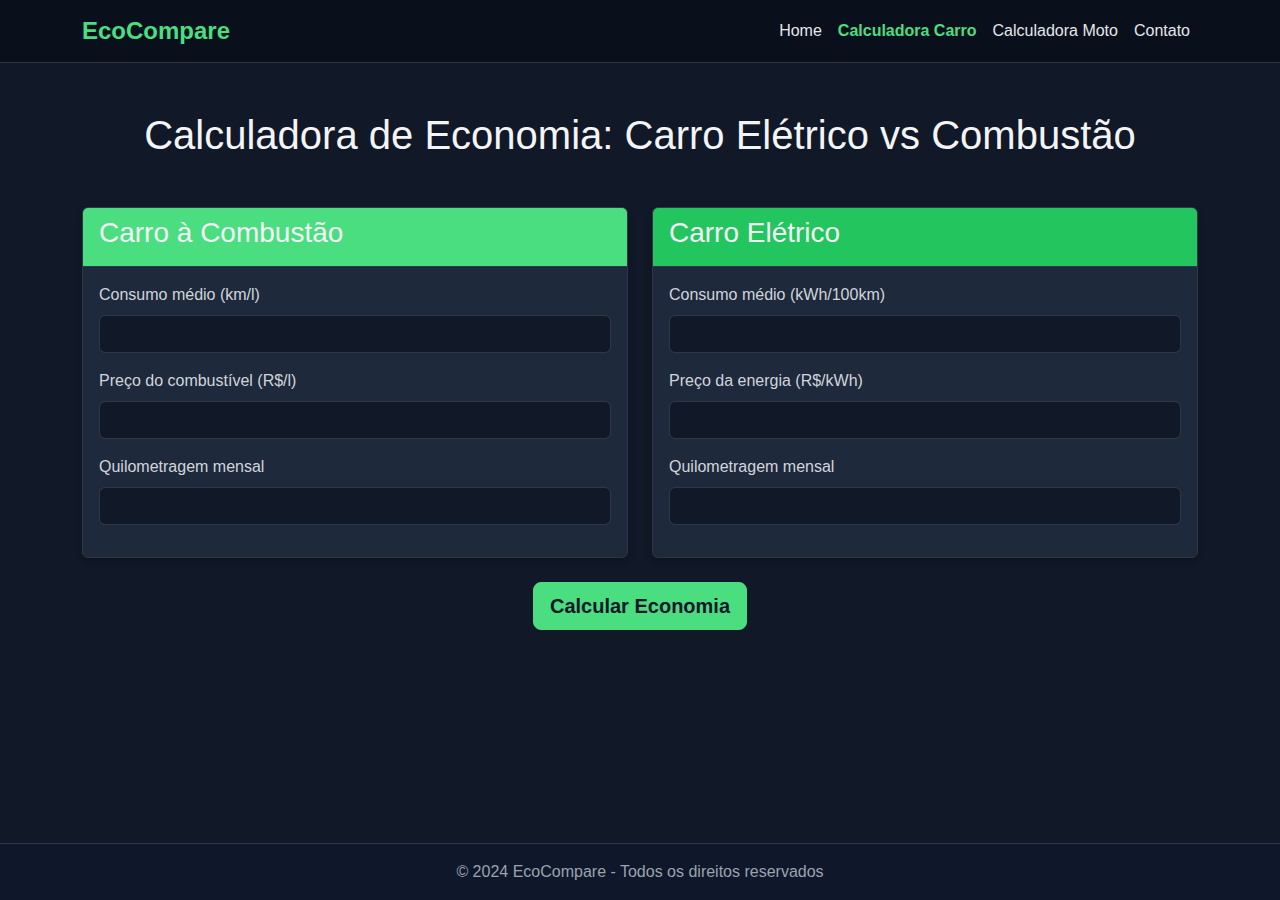
<file: calculadora-carro.html>
<!DOCTYPE html>
<html lang="pt-br">
<head>
    <meta charset="UTF-8">
    <meta name="viewport" content="width=device-width, initial-scale=1.0">
    <title>Calculadora Carro - EcoCompare</title>
    <link href="https://cdn.jsdelivr.net/npm/bootstrap@5.3.0/dist/css/bootstrap.min.css" rel="stylesheet">
    <link rel="stylesheet" href="styles.css">
</head>
<body>
    <!-- Header -->
    <nav class="navbar navbar-expand-lg navbar-dark">
        <div class="container">
            <a class="navbar-brand" href="index.html">
                EcoCompare
            </a>
            <button class="navbar-toggler" type="button" data-bs-toggle="collapse" data-bs-target="#navbarNav">
                <span class="navbar-toggler-icon"></span>
            </button>
            <div class="collapse navbar-collapse" id="navbarNav">
                <ul class="navbar-nav ms-auto">
                    <li class="nav-item">
                        <a class="nav-link" href="index.html">Home</a>
                    </li>
                    <li class="nav-item">
                        <a class="nav-link active" href="calculadora-carro.html">Calculadora Carro</a>
                    </li>
                    <li class="nav-item">
                        <a class="nav-link" href="calculadora-moto.html">Calculadora Moto</a>
                    </li>
                    <li class="nav-item">
                        <a class="nav-link" href="contato.html">Contato</a>
                    </li>
                </ul>
            </div>
        </div>
    </nav>

    <!-- Main Content -->
    <main class="container my-5">
        <h1 class="text-center mb-5">Calculadora de Economia: Carro Elétrico vs Combustão</h1>
        
        <div class="row">
            <div class="col-md-6">
                <div class="card">
                    <div class="card-header bg-primary text-white">
                        <h3>Carro à Combustão</h3>
                    </div>
                    <div class="card-body">
                        <div class="mb-3">
                            <label class="form-label">Consumo médio (km/l)</label>
                            <input type="number" class="form-control" id="consumoCombustao">
                        </div>
                        <div class="mb-3">
                            <label class="form-label">Preço do combustível (R$/l)</label>
                            <input type="number" class="form-control" id="precoCombustivel">
                        </div>
                        <div class="mb-3">
                            <label class="form-label">Quilometragem mensal</label>
                            <input type="number" class="form-control" id="kmMensalCombustao">
                        </div>
                    </div>
                </div>
            </div>
            
            <div class="col-md-6">
                <div class="card">
                    <div class="card-header bg-success text-white">
                        <h3>Carro Elétrico</h3>
                    </div>
                    <div class="card-body">
                        <div class="mb-3">
                            <label class="form-label">Consumo médio (kWh/100km)</label>
                            <input type="number" class="form-control" id="consumoEletrico">
                        </div>
                        <div class="mb-3">
                            <label class="form-label">Preço da energia (R$/kWh)</label>
                            <input type="number" class="form-control" id="precoEnergia">
                        </div>
                        <div class="mb-3">
                            <label class="form-label">Quilometragem mensal</label>
                            <input type="number" class="form-control" id="kmMensalEletrico">
                        </div>
                    </div>
                </div>
            </div>
        </div>

        <div class="text-center mt-4">
            <button class="btn btn-lg btn-primary" onclick="calcularComparacao()">Calcular Economia</button>
        </div>

        <div id="resultado" class="mt-4 p-4 bg-light rounded d-none">
            <!-- Resultados serão inseridos aqui via JavaScript -->
        </div>
    </main>

    <!-- Footer -->
    <footer class="footer mt-auto py-3">
        <div class="container text-center">
            <span>© 2024 EcoCompare - Todos os direitos reservados</span>
        </div>
    </footer>

    <script src="https://cdn.jsdelivr.net/npm/bootstrap@5.3.0/dist/js/bootstrap.bundle.min.js"></script>
    <script src="script.js"></script>
</body>
</html>
</file>
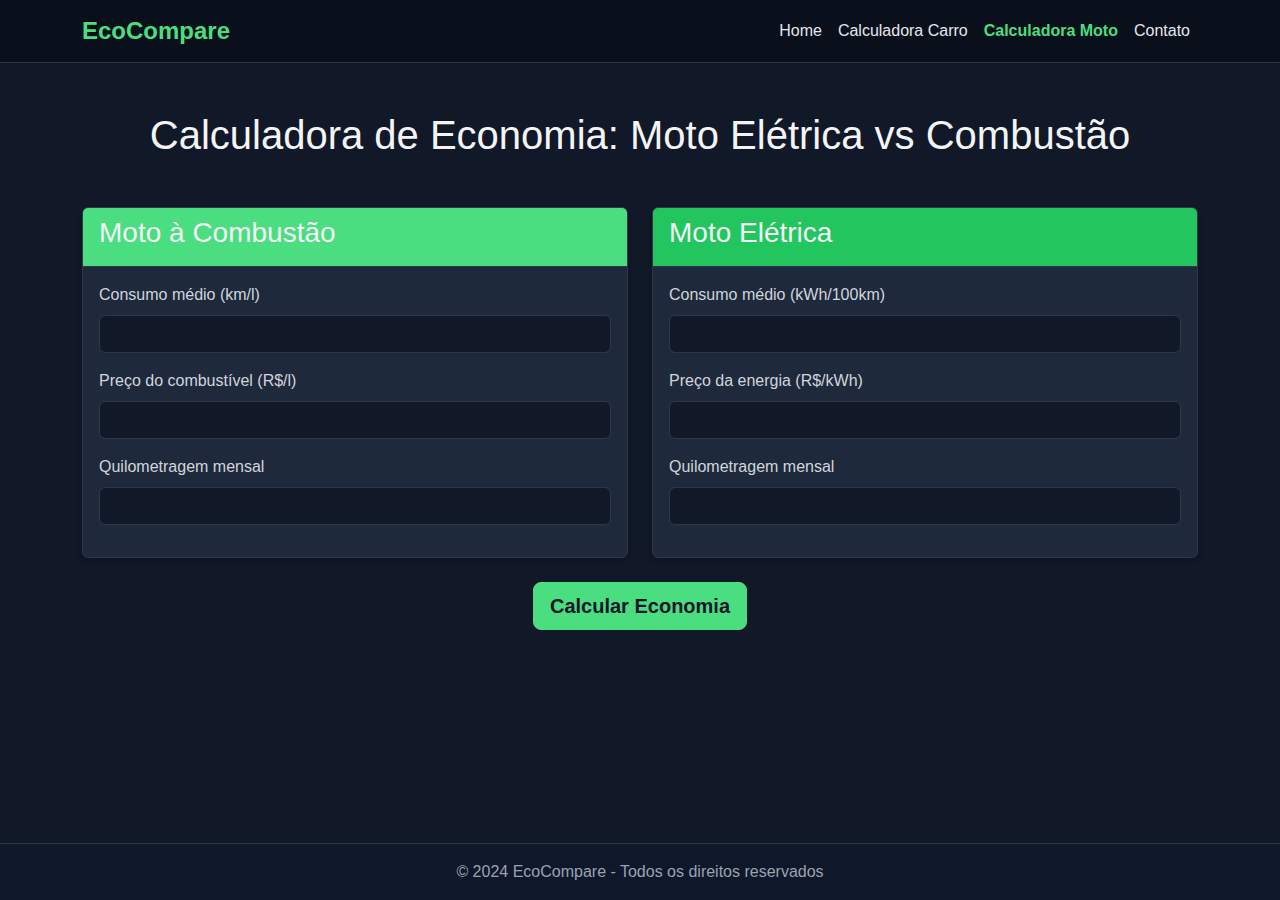
<file: calculadora-moto.html>
<!DOCTYPE html>
<html lang="pt-br">
<head>
    <meta charset="UTF-8">
    <meta name="viewport" content="width=device-width, initial-scale=1.0">
    <title>Calculadora Moto - EcoCompare</title>
    <link href="https://cdn.jsdelivr.net/npm/bootstrap@5.3.0/dist/css/bootstrap.min.css" rel="stylesheet">
    <link rel="stylesheet" href="styles.css">
</head>
<body>
    <!-- Header -->
    <nav class="navbar navbar-expand-lg navbar-dark">
        <div class="container">
            <a class="navbar-brand" href="index.html">
                EcoCompare
            </a>
            <button class="navbar-toggler" type="button" data-bs-toggle="collapse" data-bs-target="#navbarNav">
                <span class="navbar-toggler-icon"></span>
            </button>
            <div class="collapse navbar-collapse" id="navbarNav">
                <ul class="navbar-nav ms-auto">
                    <li class="nav-item">
                        <a class="nav-link" href="index.html">Home</a>
                    </li>
                    <li class="nav-item">
                        <a class="nav-link" href="calculadora-carro.html">Calculadora Carro</a>
                    </li>
                    <li class="nav-item">
                        <a class="nav-link active" href="calculadora-moto.html">Calculadora Moto</a>
                    </li>
                    <li class="nav-item">
                        <a class="nav-link" href="contato.html">Contato</a>
                    </li>
                </ul>
            </div>
        </div>
    </nav>

    <!-- Main Content -->
    <main class="container my-5">
        <h1 class="text-center mb-5">Calculadora de Economia: Moto Elétrica vs Combustão</h1>
        
        <div class="row">
            <div class="col-md-6">
                <div class="card">
                    <div class="card-header bg-primary text-white">
                        <h3>Moto à Combustão</h3>
                    </div>
                    <div class="card-body">
                        <div class="mb-3">
                            <label class="form-label">Consumo médio (km/l)</label>
                            <input type="number" class="form-control" id="consumoCombustaoMoto">
                        </div>
                        <div class="mb-3">
                            <label class="form-label">Preço do combustível (R$/l)</label>
                            <input type="number" class="form-control" id="precoCombustivelMoto">
                        </div>
                        <div class="mb-3">
                            <label class="form-label">Quilometragem mensal</label>
                            <input type="number" class="form-control" id="kmMensalCombustaoMoto">
                        </div>
                    </div>
                </div>
            </div>
            
            <div class="col-md-6">
                <div class="card">
                    <div class="card-header bg-success text-white">
                        <h3>Moto Elétrica</h3>
                    </div>
                    <div class="card-body">
                        <div class="mb-3">
                            <label class="form-label">Consumo médio (kWh/100km)</label>
                            <input type="number" class="form-control" id="consumoEletricoMoto">
                        </div>
                        <div class="mb-3">
                            <label class="form-label">Preço da energia (R$/kWh)</label>
                            <input type="number" class="form-control" id="precoEnergiaMoto">
                        </div>
                        <div class="mb-3">
                            <label class="form-label">Quilometragem mensal</label>
                            <input type="number" class="form-control" id="kmMensalEletricoMoto">
                        </div>
                    </div>
                </div>
            </div>
        </div>

        <div class="text-center mt-4">
            <button class="btn btn-lg btn-primary" onclick="calcularComparacaoMoto()">Calcular Economia</button>
        </div>

        <div id="resultadoMoto" class="mt-4 p-4 bg-light rounded d-none">
            <!-- Resultados serão inseridos aqui via JavaScript -->
        </div>
    </main>

    <!-- Footer -->
    <footer class="footer mt-auto py-3">
        <div class="container text-center">
            <span>© 2024 EcoCompare - Todos os direitos reservados</span>
        </div>
    </footer>

    <script src="https://cdn.jsdelivr.net/npm/bootstrap@5.3.0/dist/js/bootstrap.bundle.min.js"></script>
    <script src="script.js"></script>
</body>
</html>
</file>
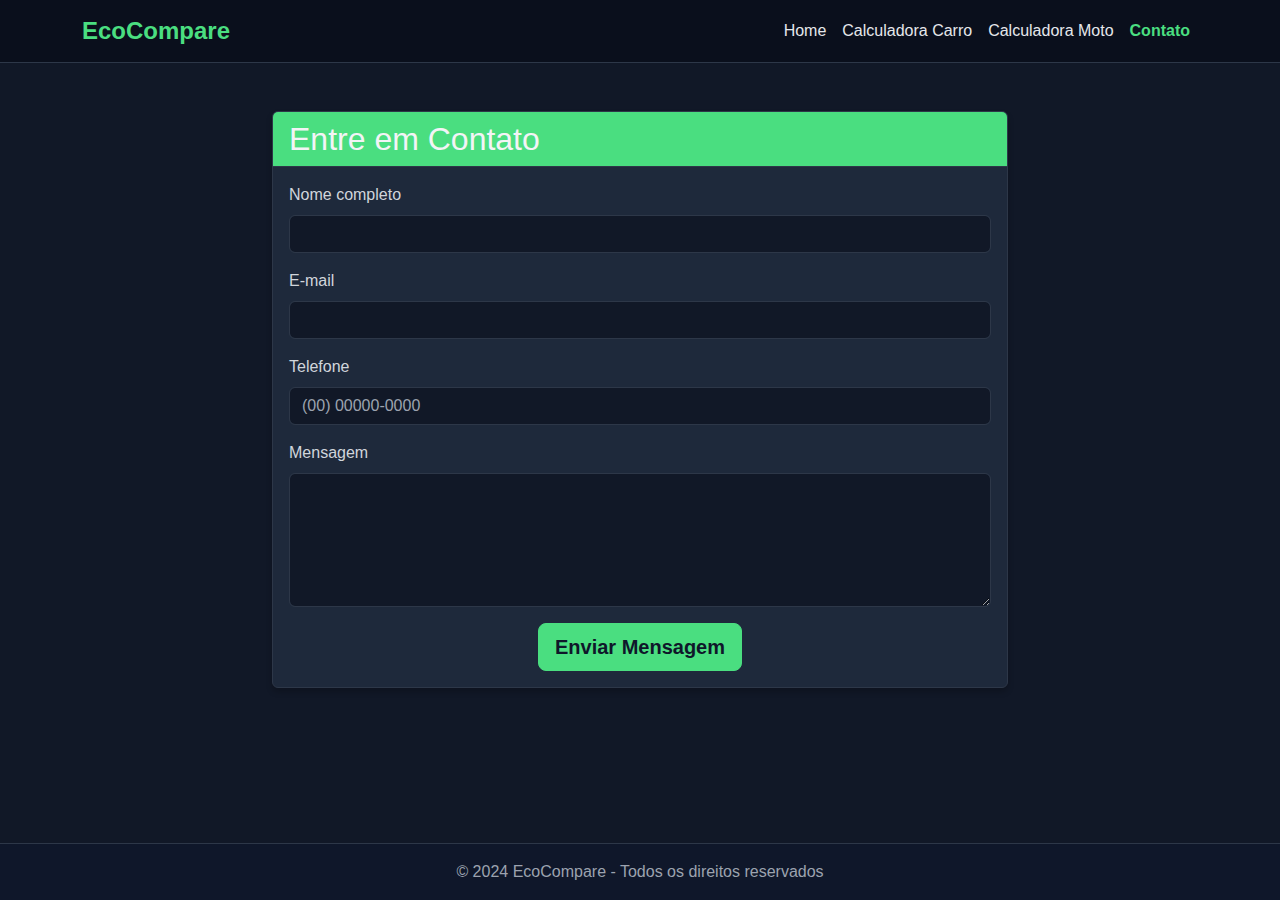
<file: contato.html>
<!DOCTYPE html>
<html lang="pt-br">
<head>
    <meta charset="UTF-8">
    <meta name="viewport" content="width=device-width, initial-scale=1.0">
    <title>Contato - EcoCompare</title>
    <link href="https://cdn.jsdelivr.net/npm/bootstrap@5.3.0/dist/css/bootstrap.min.css" rel="stylesheet">
    <link rel="stylesheet" href="styles.css">
</head>
<body>
    <nav class="navbar navbar-expand-lg navbar-dark">
        <div class="container">
            <a class="navbar-brand" href="index.html">
                EcoCompare
            </a>
            <button class="navbar-toggler" type="button" data-bs-toggle="collapse" data-bs-target="#navbarNav">
                <span class="navbar-toggler-icon"></span>
            </button>
            <div class="collapse navbar-collapse" id="navbarNav">
                <ul class="navbar-nav ms-auto">
                    <li class="nav-item">
                        <a class="nav-link" href="index.html">Home</a>
                    </li>
                    <li class="nav-item">
                        <a class="nav-link" href="calculadora-carro.html">Calculadora Carro</a>
                    </li>
                    <li class="nav-item">
                        <a class="nav-link" href="calculadora-moto.html">Calculadora Moto</a>
                    </li>
                    <li class="nav-item">
                        <a class="nav-link active" href="contato.html">Contato</a>
                    </li>
                </ul>
            </div>
        </div>
    </nav>

    <main class="container my-5">
        <div class="row justify-content-center">
            <div class="col-md-8">
                <div class="card">
                    <div class="card-header bg-primary text-white">
                        <h2 class="mb-0">Entre em Contato</h2>
                    </div>
                    <div class="card-body">
                        <form id="formContato" onsubmit="return enviarFormulario(event)">
                            <div class="mb-3">
                                <label for="nome" class="form-label">Nome completo</label>
                                <input type="text" class="form-control" id="nome" name="nome" required>
                            </div>
                            
                            <div class="mb-3">
                                <label for="email" class="form-label">E-mail</label>
                                <input type="email" class="form-control" id="email" name="email" required>
                            </div>
                            
                            <div class="mb-3">
                                <label for="telefone" class="form-label">Telefone</label>
                                <input type="tel" class="form-control" id="telefone" name="telefone" 
                                       placeholder="(00) 00000-0000" required>
                            </div>
                            
                            <div class="mb-3">
                                <label for="mensagem" class="form-label">Mensagem</label>
                                <textarea class="form-control" id="mensagem" name="mensagem" 
                                          rows="5" required></textarea>
                            </div>
                            
                            <div class="text-center">
                                <button type="submit" class="btn btn-primary btn-lg">Enviar Mensagem</button>
                            </div>
                        </form>
                    </div>
                </div>
            </div>
        </div>
    </main>

    <!-- Footer -->
    <footer class="footer mt-auto py-3">
        <div class="container text-center">
            <span>© 2024 EcoCompare - Todos os direitos reservados</span>
        </div>
    </footer>

    <script src="https://cdn.jsdelivr.net/npm/bootstrap@5.3.0/dist/js/bootstrap.bundle.min.js"></script>
    <script>
        function enviarFormulario(event) {
            event.preventDefault();
            alert('Mensagem enviada com sucesso!');
            
            document.getElementById('formContato').reset();
            
            return false;
        }

        document.getElementById('telefone').addEventListener('input', function (e) {
            let x = e.target.value.replace(/\D/g, '').match(/(\d{0,2})(\d{0,5})(\d{0,4})/);
            e.target.value = !x[2] ? x[1] : '(' + x[1] + ') ' + x[2] + (x[3] ? '-' + x[3] : '');
        });
    </script>
</body>
</html>
</file>
<file: styles.css>
:root {
    --primary-color: #4ade80;
    --primary-hover: #22c55e;
    --secondary-color: #22c55e;
    --dark-bg: #111827;
    --darker-bg: #0f172a;
    --card-bg: #1e293b;
    --text-primary: #f3f4f6;
    --text-secondary: #d1d5db;
    --text-muted: #9ca3af;
    --border-color: #2d3748;
}

body {
    font-family: 'Arial', sans-serif;
    min-height: 100vh;
    display: flex;
    flex-direction: column;
    background-color: var(--dark-bg);
    color: var(--text-primary);
}

/* Navbar Styles */
.navbar {
    background-color: #0a0f1c;
    border-bottom: 1px solid var(--border-color);
}

.navbar-brand {
    font-size: 1.5rem;
    font-weight: bold;
    color: var(--primary-color) !important;
}

.nav-link {
    color: #e5e7eb !important;
    font-weight: 500;
}

.nav-link:hover {
    color: var(--primary-color) !important;
}

.nav-link.active {
    color: var(--primary-color) !important;
    font-weight: 600;
}

/* Card Styles */
.card {
    background-color: var(--card-bg);
    border: 1px solid var(--border-color);
    box-shadow: 0 4px 6px rgba(0, 0, 0, 0.2);
}

.card-header {
    background-color: var(--darker-bg);
    border-bottom: 1px solid var(--border-color);
    color: var(--text-primary);
}

.card-body {
    color: var(--text-secondary);
}

.card-title {
    color: var(--text-primary);
}

/* Button Styles */
.btn-primary {
    background-color: var(--primary-color);
    border-color: var(--primary-color);
    color: var(--darker-bg);
    font-weight: 600;
}

.btn-primary:hover {
    background-color: var(--primary-hover);
    border-color: var(--primary-hover);
}

.btn-success {
    background-color: var(--secondary-color);
    border-color: var(--secondary-color);
    color: var(--darker-bg);
    font-weight: 600;
}

.btn-success:hover {
    background-color: var(--primary-hover);
    border-color: var(--primary-hover);
}

/* Footer Styles */
.footer {
    background-color: var(--darker-bg);
    color: var(--text-muted);
    border-top: 1px solid var(--border-color);
}

/* Form Controls */
.form-control {
    background-color: var(--dark-bg);
    border: 1px solid var(--border-color);
    color: var(--text-primary);
}

.form-control:focus {
    background-color: var(--dark-bg);
    border-color: var(--primary-color);
    color: var(--text-primary);
    box-shadow: 0 0 0 0.25rem rgba(74, 222, 128, 0.25);
}

.form-control::placeholder {
    color: var(--text-muted);
}

.form-label {
    color: var(--text-secondary);
}

/* Resultado Styles */
#resultado, #resultadoMoto {
    background-color: var(--card-bg) !important;
    border: 1px solid var(--border-color);
}

.economia-positiva {
    color: var(--primary-color);
    font-weight: bold;
}

.economia-negativa {
    color: #ef4444;
    font-weight: bold;
}

/* Benefit Cards */
.benefit-card {
    background-color: var(--card-bg);
    border: 1px solid var(--border-color);
}

.benefit-icon {
    color: var(--primary-color);
}

/* Calculator Section */
.calculator-section {
    background: linear-gradient(rgba(74, 222, 128, 0.1), rgba(74, 222, 128, 0.05));
    border: 1px solid var(--border-color);
}

/* Text Colors */
.text-muted {
    color: var(--text-muted) !important;
}

.lead {
    color: var(--text-secondary);
}

/* Background Colors */
.bg-light {
    background-color: var(--card-bg) !important;
}

.bg-primary {
    background-color: var(--primary-color) !important;
}

.bg-success {
    background-color: var(--secondary-color) !important;
}

/* List Items */
.list-unstyled li {
    color: var(--text-secondary);
}

/* Links */
a {
    color: var(--primary-color);
}

a:hover {
    color: var(--primary-hover);
}

/* Hover Effects */
.card:hover {
    transform: translateY(-5px);
    box-shadow: 0 6px 12px rgba(0, 0, 0, 0.3);
}

/* Hero Section */
.hero-section {
    padding: 3rem 0;
}

.display-4, .display-5, h1, h2, h3 {
    color: var(--text-primary);
}

/* Responsive Adjustments */
@media (max-width: 768px) {
    .benefit-card {
        margin-bottom: 1.5rem;
    }
}
</file>
